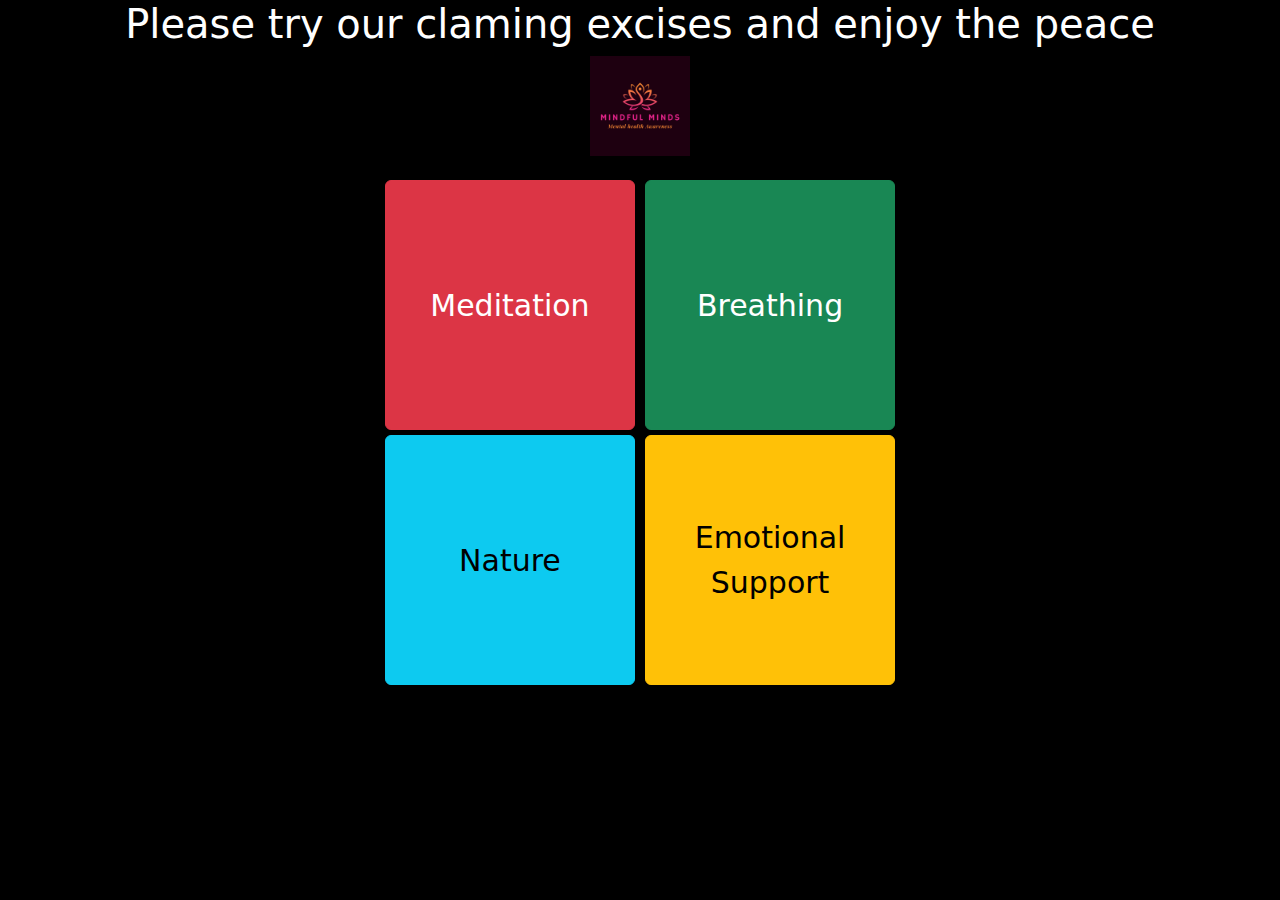
<file: index.html>
<html>
    <head>
        <title>Mindful Minds</title>
        <meta charset="utf-8">
        <meta name="viewport" content="width=device-width, initial-scale=1">
        <link href="https://cdn.jsdelivr.net/npm/bootstrap@5.3.1/dist/css/bootstrap.min.css" rel="stylesheet">
        <script src="https://cdn.jsdelivr.net/npm/bootstrap@5.3.1/dist/js/bootstrap.bundle.min.js"></script>
    </head>

    <body>
        <link rel="stylesheet" type="text/css" href="style.css">
        <script src="main.js"></script>
        <h1 id="heading">Please try our claming excises and enjoy the peace</h1><img src="mindful_minds.png" width="100px" height="100px">

        

        <br>
        <br>

        <button id="meditation" onclick="meditate()" class="btn btn-danger">Meditation</button>
        <button id="breathing" onclick="breath()" class="btn btn-success">Breathing</button>

        <br>

        <button id="nature" onclick="nature()" class="btn btn-info">Nature</button>
        <button id="emotion" onclick="emotion()" class="btn btn-warning">Emotional Support</button>

        <br>


    </body>
</html>
</file>
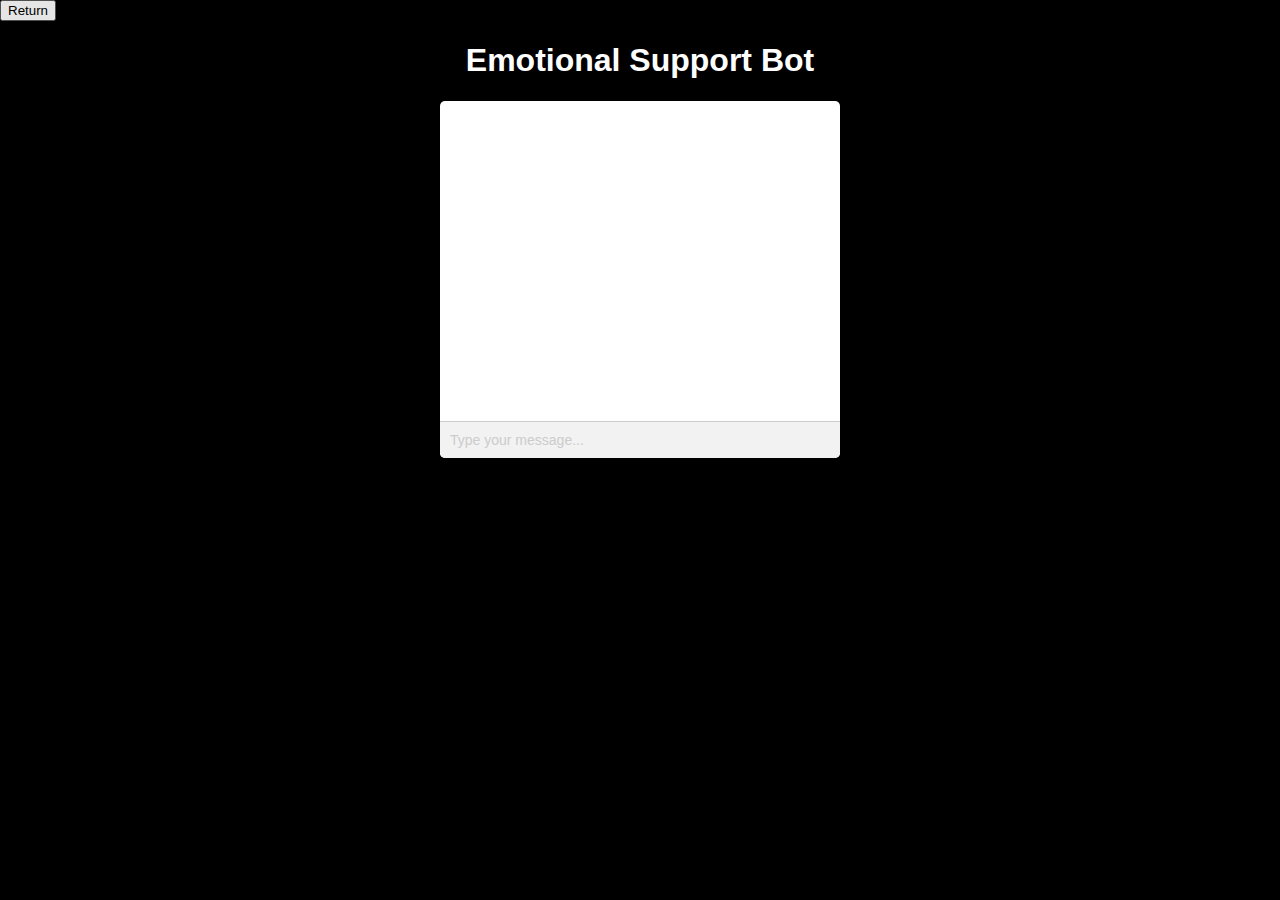
<file: emotion.html>
<!DOCTYPE html>
<html>
    
<head>
    <title>Emotional Support</title>
    <link rel="stylesheet" type="text/css" href="emotion.css">
</head>
<body>
    <button id="return" onclick="back()" class="btn btn-danger" !important>Return</button>
    <center>
    <h1 id="emotion-title">Emotional Support Bot</h1>
    <div class="chat-container">
        <div class="chat-log" id="chat-log">
            <!-- Chat messages will be displayed here -->
        </div>
        <input type="text" id="user-input" placeholder="Type your message...">
    </div>
    <script src="emotion.js"></script>
</body>
</center>
</html>
</file>
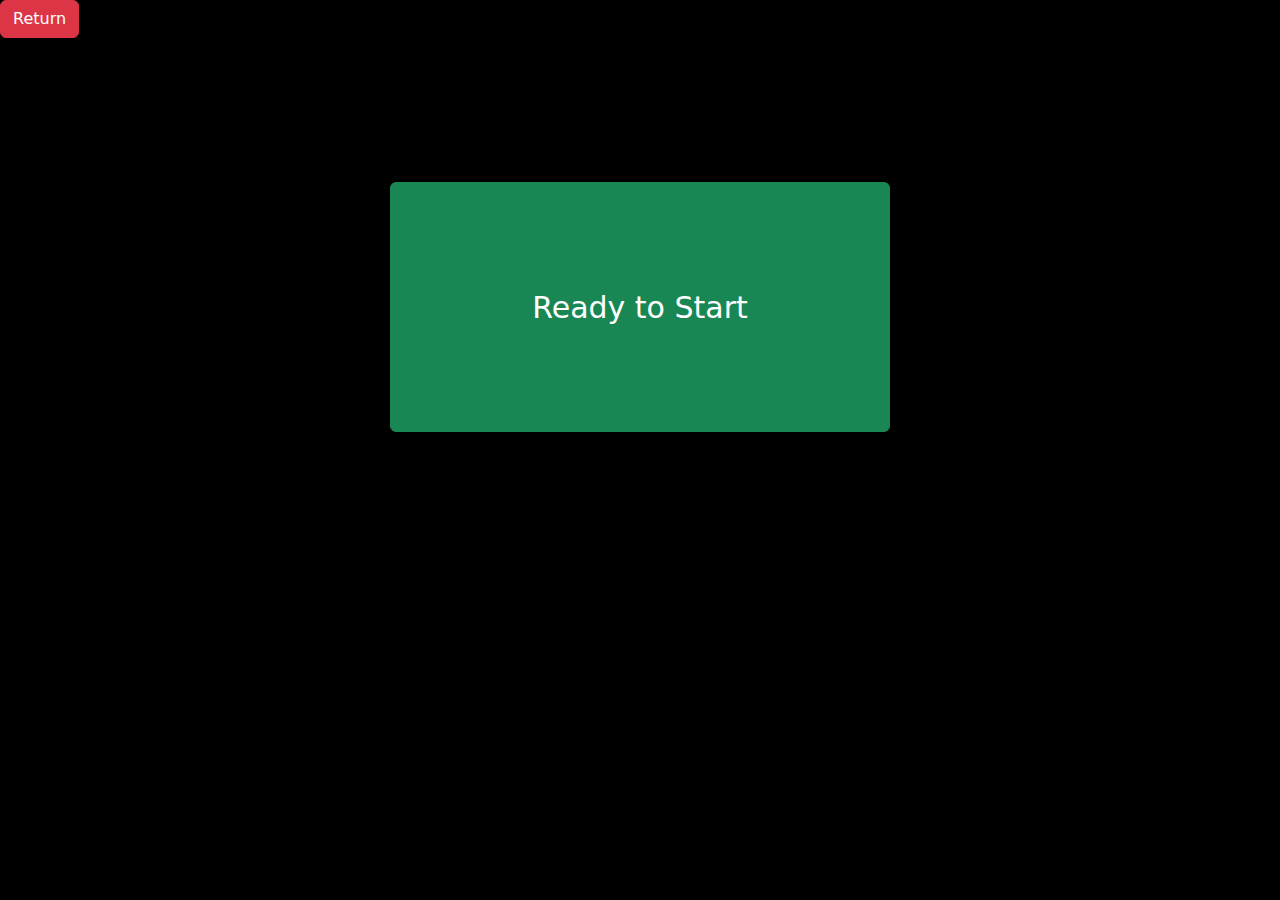
<file: meditation.html>
<html>
    <head>
        <title>Breathing</title>
        <meta charset="utf-8">
        <meta name="viewport" content="width=device-width, initial-scale=1">
        <link href="https://cdn.jsdelivr.net/npm/bootstrap@5.3.1/dist/css/bootstrap.min.css" rel="stylesheet">
        <script src="https://cdn.jsdelivr.net/npm/bootstrap@5.3.1/dist/js/bootstrap.bundle.min.js"></script>
        <script src="main.js"></script>
        <link rel="stylesheet" type="text/css" href="meditation.css">
    </head>
    <body>
        <button id="return" onclick="back()" class="btn btn-danger">Return</button>
        
        <br>
        <br>
        <br>
        <br>
        <br>
        <br>
        <br>
        <center>
           <button id="start" class="btn btn-success" onclick="start()">Ready to Start</button> 
        </center>
    
    </body>
    </html>
</file>
<file: style.css>
body {
    text-align: center;
    background-color: black;
}

#meditation {
    height: 250px;
    width: 250px;
    margin-bottom: 5px;
    margin-right: 5px;
    font-size: 30px;
}

#breathing {
    height: 250px;
    width: 250px;
    margin-bottom: 5px;
    font-size: 30px;
}

#nature {
    height: 250px;
    width: 250px;
    margin-right: 5px;
    font-size: 30px;
}

#emotion {
    height: 250px;
    width: 250px;
    font-size: 30px;
}
#heading {
    color: white;
}
</file>
<file: emotion.css>
body {
    font-family: Arial, sans-serif;
    background-color: #f2f2f2;
    margin: 0;
    padding: 0;
    background: black;
}

.chat-container {
    width: 400px;
    margin: 20px auto;
    background-color: #fff;
    border-radius: 5px;
    box-shadow: 0 0 10px rgba(0, 0, 0, 0.2);
    overflow: hidden;
}

.chat-log {
    height: 300px;
    overflow-y: scroll;
    padding: 10px;
}

.user-message {
    background-color: #007BFF;
    color: #fff;
    padding: 8px 12px;
    margin: 5px 0;
    border-radius: 5px;
    display: inline-block;
    max-width: 70%;
}

.bot-message {
    background-color: #E1E1E1;
    color: #333;
    padding: 8px 12px;
    margin: 5px 0;
    border-radius: 5px;
    display: inline-block;
    max-width: 70%;
}

input[type="text"] {
    width: 100%;
    padding: 10px;
    border: none;
    border-top: 1px solid #ccc;
    background-color: #f2f2f2;
    outline: none;
    font-size: 14px;
}

input[type="text"]:focus {
    background-color: #fff;
}

input[type="text"]::placeholder {
    color: #ccc;
}

input[type="text"]:focus::placeholder {
    color: #999;
}

#emotion-title {
    color: white;
}
</file>
<file: meditation.css>
#start {
    height: 250px;
    width: 500px;
    font-size: 30px;
}
body {
    background-color: black;
}
</file>
